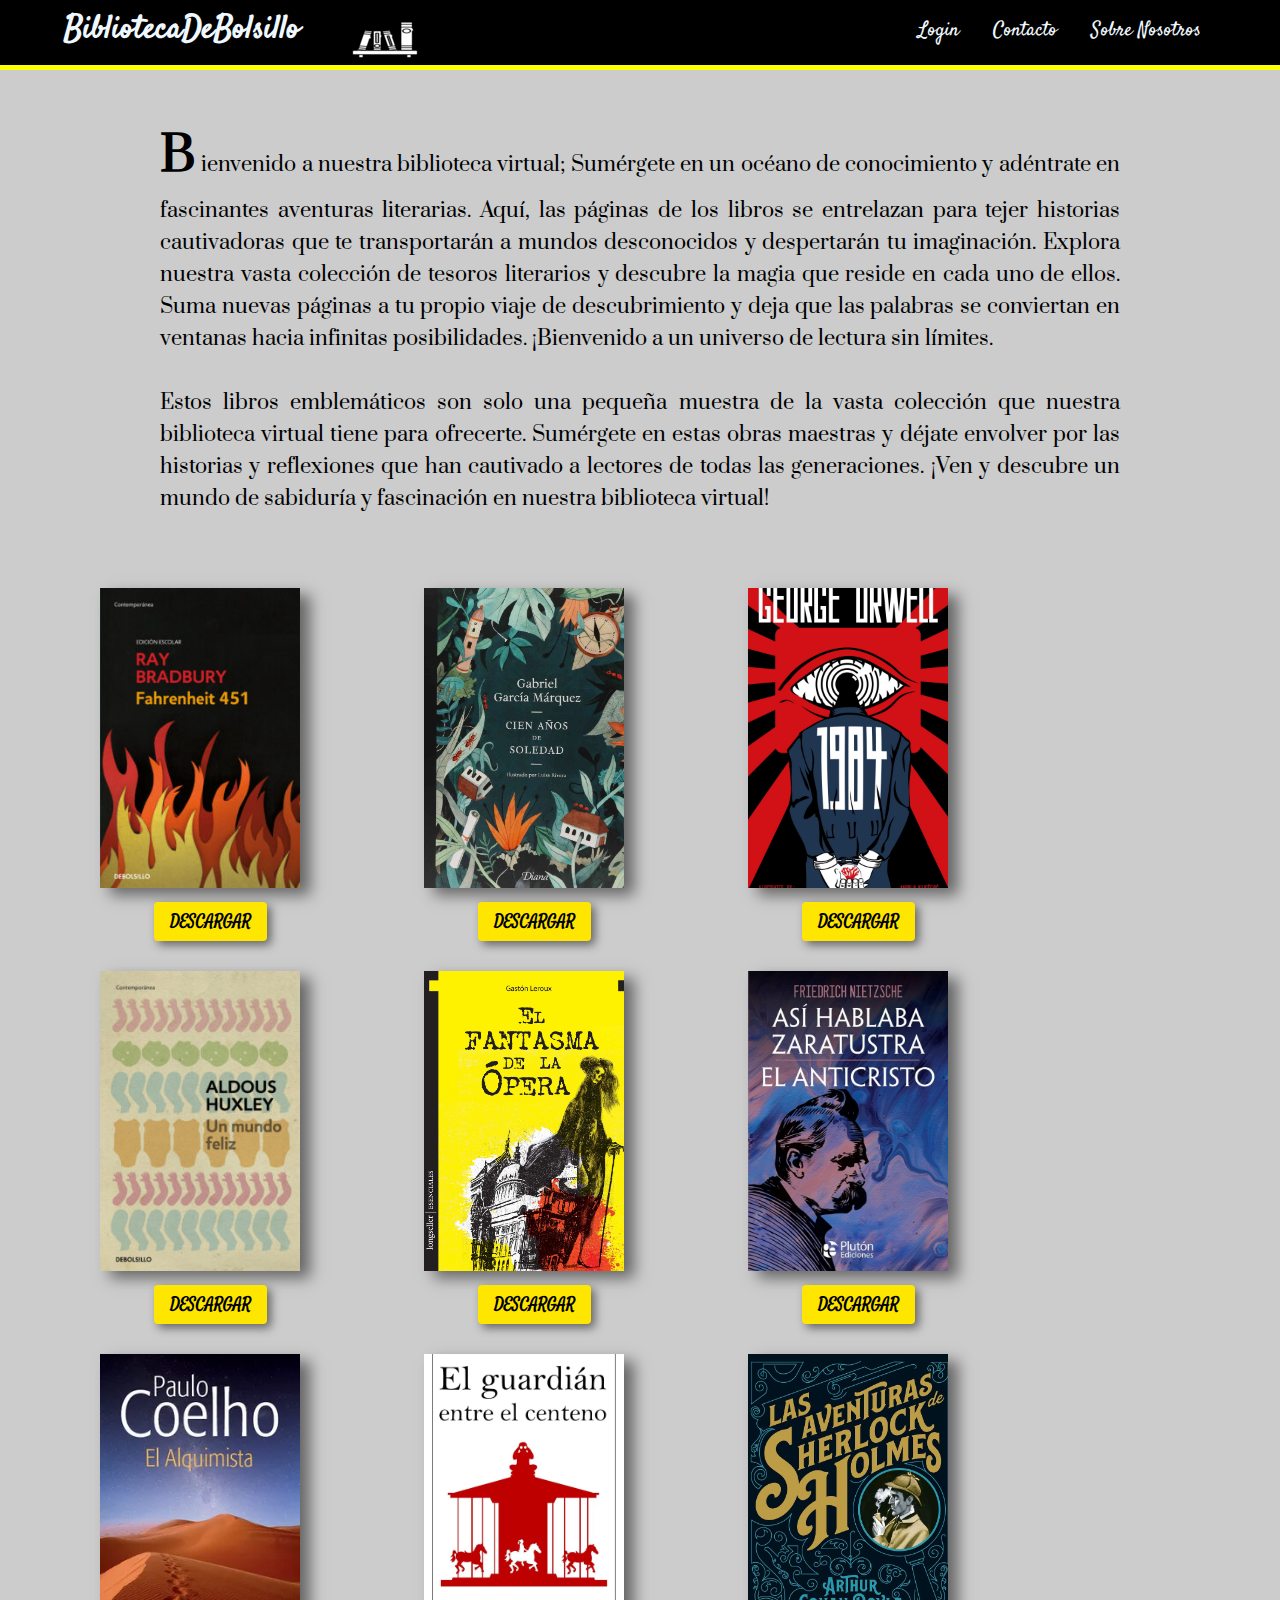
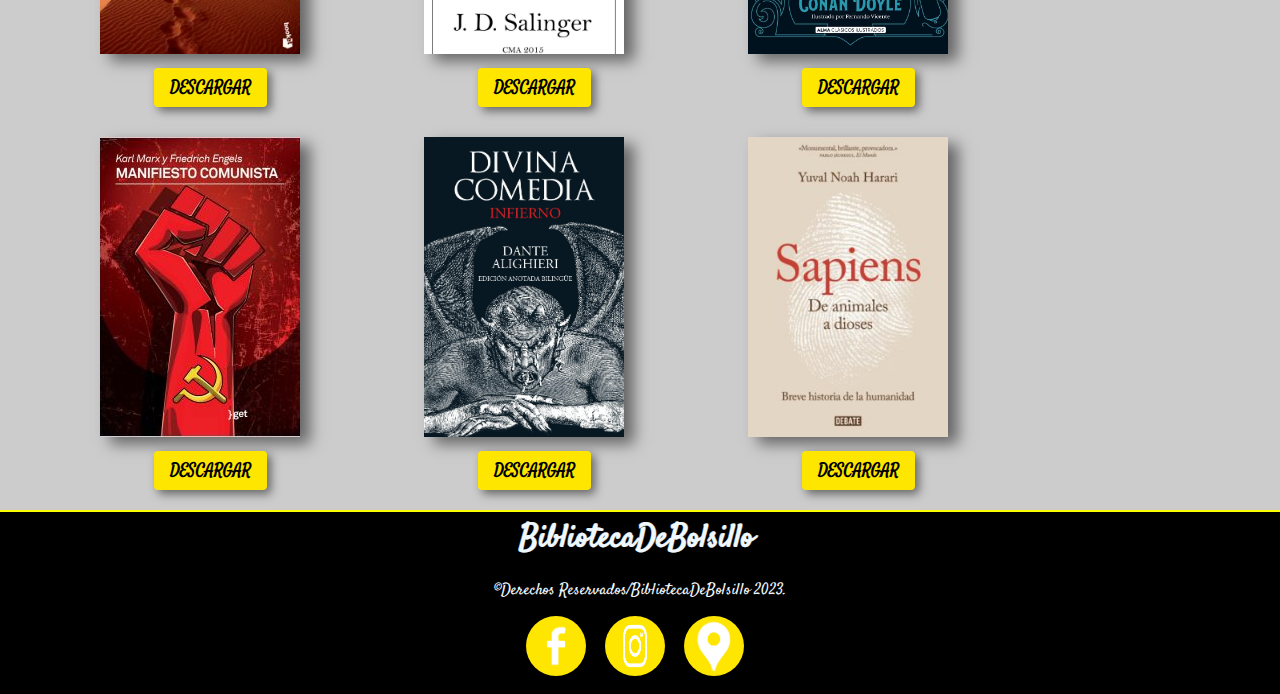
<file: index.html>
<!DOCTYPE html>
<html lang="es">
<head>
    <meta charset="UTF-8">
    <meta name="viewport" content="width=device-width, initial-scale=1.0">
    <title>INICIO</title>
    <link rel="stylesheet" href="CSS/style.css">
    <link href="https://fonts.googleapis.com/css2?family=Satisfy&display=swap" rel="stylesheet">
    <link href="https://fonts.googleapis.com/css2?family=Prata&display=swap" rel="stylesheet">
    <link rel="icon" type="image/x-icon" href="IMG/icono - copia.png">
</head>
<body>
    <header class="header">
        <div class="container">
            <div>
                <h1 class="logo">BibliotecaDeBolsillo</h1>          
            </div>

            <div class="logoImagen">
                <img src="IMG/logoLibros2.png" alt="Logo Imagen">
            </div>
            
            <nav class="menu">
                <ul>
                    <a href="Formulario.html" target="_blank">Login</a>
                    <a href="contacto.html">Contacto</a>
                    <a href="nosotros.html">Sobre Nosotros</a>
                </ul>
            </nav>
        </div>
    </header>

    <main>
        <article>
            <div class="texto">
                <p><span class="letra-grande">B</span>
                    ienvenido a nuestra biblioteca virtual; Sumérgete en un océano de conocimiento y adéntrate en fascinantes aventuras literarias. Aquí, las páginas de los libros se entrelazan para tejer historias cautivadoras que te transportarán a mundos desconocidos y despertarán tu imaginación. Explora nuestra vasta colección de tesoros literarios y descubre la magia que reside en cada uno de ellos. Suma nuevas páginas a tu propio viaje de descubrimiento y deja que las palabras se conviertan en ventanas hacia infinitas posibilidades. ¡Bienvenido a un universo de lectura sin límites.
                </p>
                <br>

                <p>
                    Estos libros emblemáticos son solo una pequeña muestra de la vasta colección que nuestra biblioteca virtual tiene para ofrecerte. Sumérgete en estas obras maestras y déjate envolver por las historias y reflexiones que han cautivado a lectores de todas las generaciones. ¡Ven y descubre un mundo de sabiduría y fascinación en nuestra biblioteca virtual!
                </p>
            </div>
        </article>

            <div class="galeria">
                <div class="foto">
                    <img alt="Fahrenheit 451" src="IMG/farenheit.jpg">
                </div>
                <div class="pie">
                    <p class="titulo"><a href="PDF/fahrenheit.pdf" download>DESCARGAR</a></p>
                </div>
            </div>
            
            <div class="galeria">
                <div class="foto">
                    <img alt="Cien años de soledad" src="IMG/cienaños.jpg">
                </div>
                <div class="pie">
                    <p class="titulo"><a href="PDF/100 años de soledad.pdf" download>DESCARGAR</a></p>
                </div>
            </div>
            
            <div class="galeria">
                <div class="foto">
                    <img alt="1984" src="IMG/orwell.jpg">
                </div>
                <div class="pie">
                    <p class="titulo"><a href="PDF/1984 - George Orwell.pdf" download>DESCARGAR</a></p>
                </div>
            </div>
            
            <div class="galeria">
                <div class="foto">
                    <img alt="El guardián entre el centeno" src="IMG/mundo feliz.jpg">
                </div>
                <div class="pie">
                    <p class="titulo"><a href="PDF/un mundo feliz.pdf" download>DESCARGAR</a></p>
                </div>
            </div>
    
            <div class="galeria">
                <div class="foto">
                    <img alt="Fantasma de la opera" src="IMG/opera.jpg">
                </div>
                <div class="pie">
                    <p class="titulo"><a href="PDF/el-fantasma-de-la-opera.pdf" download>DESCARGAR</a></p>
                </div>
            </div>
    
            <div class="galeria">
                <div class="foto">
                    <img alt="asi hablo zaratruza" src="IMG/satruza.png">
                </div>
                <div class="pie">
                    <p class="titulo"><a href="PDF/Asi_hablo_Zaratustra-Friedrich_Nietzsche.pdf" download>DESCARGAR</a></p>
                </div>
            </div>
            
            <div class="galeria">
                <div class="foto">
                    <img alt="El alquimista" src="IMG/alquimista.png">
                </div>
                <div class="pie">
                    <p class="titulo"><a href="PDF/EL ALQUIMISTA.pdf" download>DESCARGAR</a></p>
                </div>
            </div>
        
            <div class="galeria">
                <div class="foto">
                    <img alt="El guardian entre el centeno" src="IMG/centeno.jpg">
                </div>
                <div class="pie">
                    <p class="titulo"><a href="PDF/el-guardián-entre-el-centeno-salinger-jerome-david--annas-archive.pdf" download>DESCARGAR</a></p>
                </div>
            </div>
        
            <div class="galeria">
                <div class="foto">
                    <img alt="Sherlock Holmes" src="IMG/misterio clásico, de pipa y lupa.jpg">
                </div>
                <div class="pie">
                    <p class="titulo"><a href="PDF/Las aventuras de Sherlock Holmes.pdf" download>DESCARGAR</a></p>
                </div>
            </div>
        
            <div class="galeria">
                <div class="foto">
                    <img alt="Manifiesto Comunista" src="IMG/comunista.jpg">
                </div>
                <div class="pie">
                    <p class="titulo"><a href="PDF/Manifiesto_comunista-Marx_Karl.pdf" download>DESCARGAR</a></p>
                </div>
            </div>
        
            <div class="galeria">
                <div class="foto">
                    <img alt="La divina comedia" src="IMG/comedia.jpg">
                </div>
                <div class="pie">
                    <p class="titulo"><a href="PDF/La_divina_comedia-Dante_Alighieri.pdf" download>DESCARGAR</a></p>
                </div>
            </div>
        
            <div class="galeria">
                <div class="foto">
                    <img alt="Sapiens" src="IMG/sapiens.jpg">
                </div>
                <div class="pie">
                    <p class="titulo"><a href="PDF/De animales a dioses_ Breve his - Yuval Noah Harari.pdf" download>DESCARGAR</a></p>
                </div>
            </div>
    </main>

    <footer>
        <div class="almedio">
            <img alt="Logo del Footer" src="IMG/logo-footer.png">
            <p>&copy;Derechos Reservados/BibliotecaDeBolsillo 2023.</p>
        </div>

        <div class="containerRedes">
           <a href="https://www.facebook.com" target="_blank"><img alt="Facebook" src="IMG/facebook.png" width="60px" height="60px"></a>
           <a href="https://www.instagram.com" target="_blank"><img alt="Instagram" src="IMG/instagram.png" width="60px" height="60px"></a>
           <a href="https://www.google.com/maps?q=C%C3%BAcuta,+Norte+de+Santander" target="_blank"><img alt="ubicacion" src="IMG/ubicacion.png" width="60px" height="60px"></a>
        </div>
    </footer>
</body>
</html>
</file>
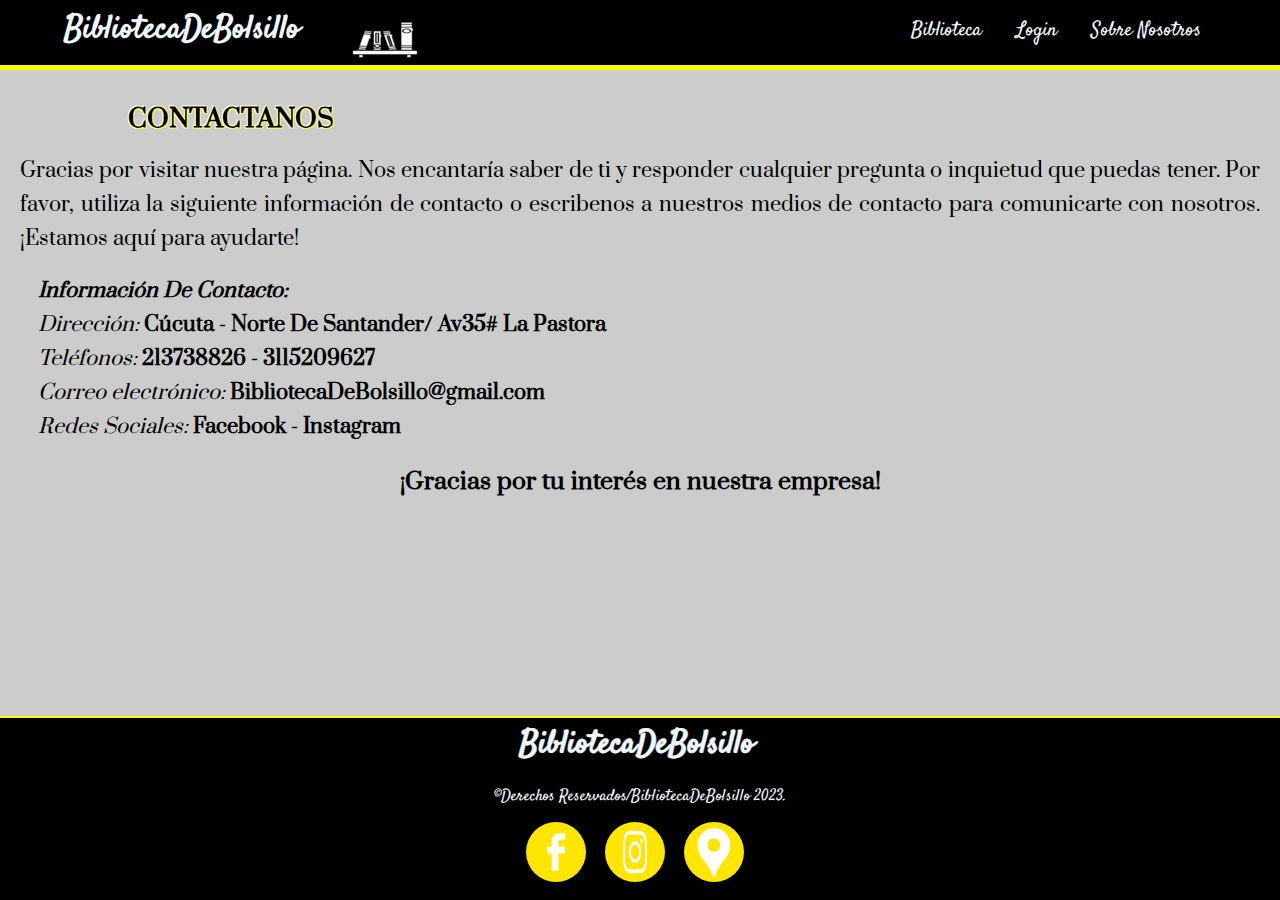
<file: contacto.html>
<!DOCTYPE html>
<html lang="es">
<head>
    <meta charset="UTF-8">
    <meta name="viewport" content="width=device-width, initial-scale=1.0">
    <title>CONTACTO</title>
    <link rel="stylesheet" href="CSS/contactos.css">
    <link href="https://fonts.googleapis.com/css2?family=Satisfy&display=swap" rel="stylesheet">
    <link href="https://fonts.googleapis.com/css2?family=Prata&display=swap" rel="stylesheet">
    <link rel="icon" type="image/x-icon" href="IMG/icono - copia.png">
</head>
<body>
    <header class="header">
        <div class="container">
            <div>
                <h1 class="logo">BibliotecaDeBolsillo</h1>          
            </div>

            <div class="logoImagen">
                <img src="IMG/logoLibros2.png" alt="Logo Imagen">
            </div>

            <nav class="menu">
                <ul>
                    <a href="index.html">Biblioteca</a>
                    <a href="Formulario.html" target="_blank">Login</a>
                    <a href="nosotros.html">Sobre Nosotros</a>
                </ul>
            </nav>
        </div>
    </header>

    <main>
        <article>
            
                <h2 class="titulo">CONTACTANOS</h2>
                <div class="textos">
                    <p>
                        Gracias por visitar nuestra página. Nos encantaría saber de ti y responder cualquier pregunta o inquietud que puedas tener. Por favor, utiliza la siguiente información de contacto o escribenos a nuestros medios de contacto para comunicarte con nosotros. ¡Estamos aquí para ayudarte!
                    </p>
                    <p class="textos3">
                        <em><strong>Información De Contacto:</strong><br></em>
                        <em>Dirección:</em><strong> Cúcuta - Norte De Santander/ Av35# La Pastora</strong><br>
                        <em>Teléfonos:</em><strong> 213738826 - 3115209627</strong><br>
                        <em>Correo electrónico:</em><strong> BibliotecaDeBolsillo@gmail.com</strong><br>
                        <em>Redes Sociales:</em><strong> Facebook - Instagram</strong><br>
                    </p>
    
                    <p id="final">
                        ¡Gracias por tu interés en nuestra empresa!
                    </p>   
                </div>
                   
            
        </article>

    </main>

    <footer>
        <div class="almedio">
            <img alt="Logo del Footer" src="IMG/logo-footer.png">
            <p>&copy;Derechos Reservados/BibliotecaDeBolsillo 2023.</p>
        </div>

        <div class="containerRedes">
            <a href="https://www.facebook.com" target="_blank"><img alt="Facebook" src="IMG/facebook.png" width="60px" height="60px"></a>
            <a href="https://www.instagram.com" target="_blank"><img alt="Instagram" src="IMG/instagram.png" width="60px" height="60px"></a>
            <a href="https://www.google.com/maps?q=C%C3%BAcuta,+Norte+de+Santander" target="_blank"><img alt="ubicacion" src="IMG/ubicacion.png" width="60px" height="60px"></a>
         </div>
    </footer>
</body>
</html>
</file>
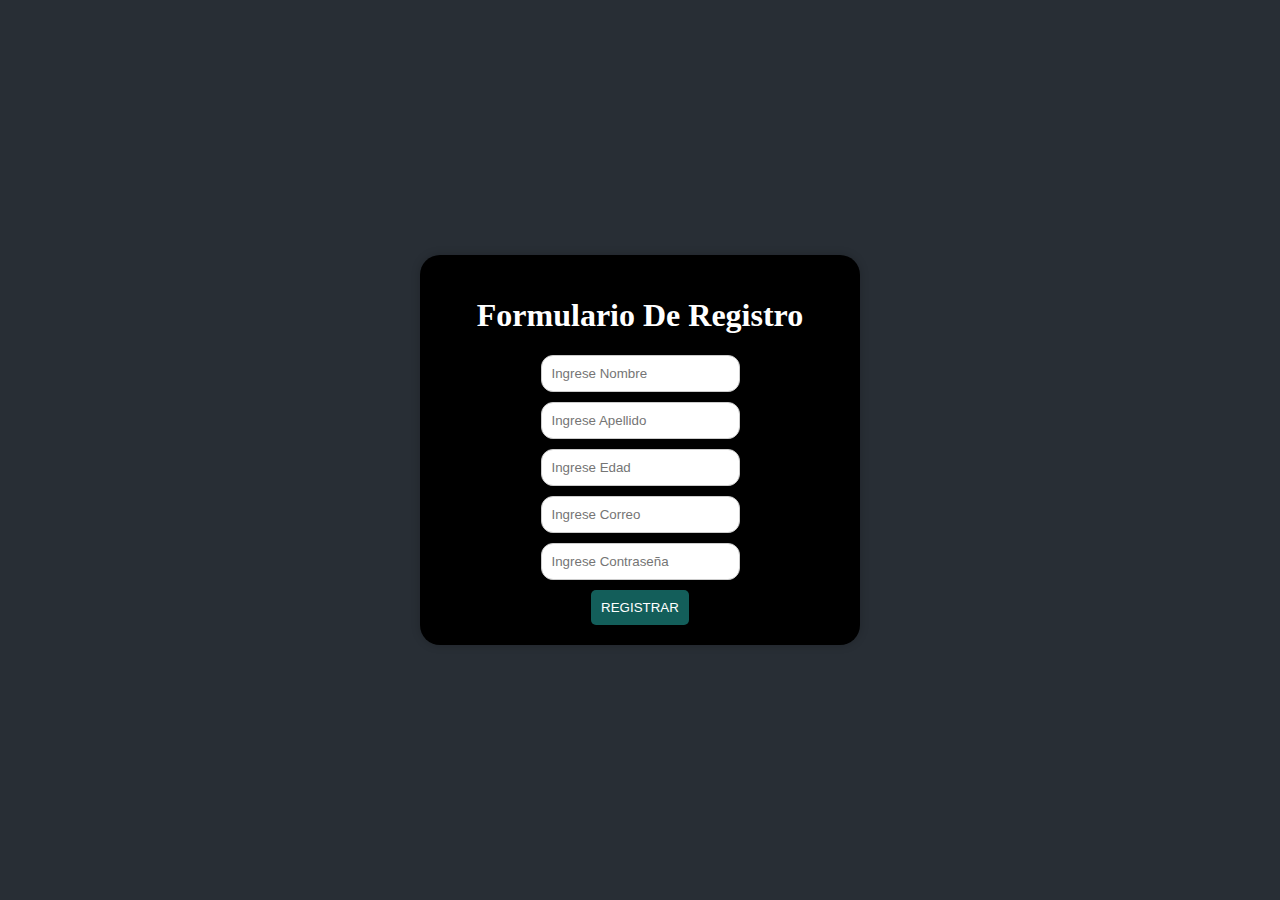
<file: Formulario.html>
<!DOCTYPE html>
<html lang="es">
    <head>
        <meta charset="UTF-8">
        <meta name="viewport" content="width=device-width, initial-scale=1.0">
        <link rel="stylesheet" href="CSS/Login.css">
        <title>Formulario</title>
    </head>
    <body>
        <main>
            <section>
                <h1>Formulario De Registro</h1> 
                <form action="Conexion.php" method="post">
                    <input type="text" name="Nombre" placeholder="Ingrese Nombre" required>
                    <input type="text" name="Apellido" placeholder="Ingrese Apellido" required>
                    <input type="number" name="Edad" placeholder="Ingrese Edad" required>
                    <input type="email" name="Correo" placeholder="Ingrese Correo" required>
                    <input type="password" name="Contrasena" placeholder="Ingrese Contraseña" required>
                    <input type="submit" value="REGISTRAR">
                </form>
            </section>
        </main>
    </body>
</html>
</file>
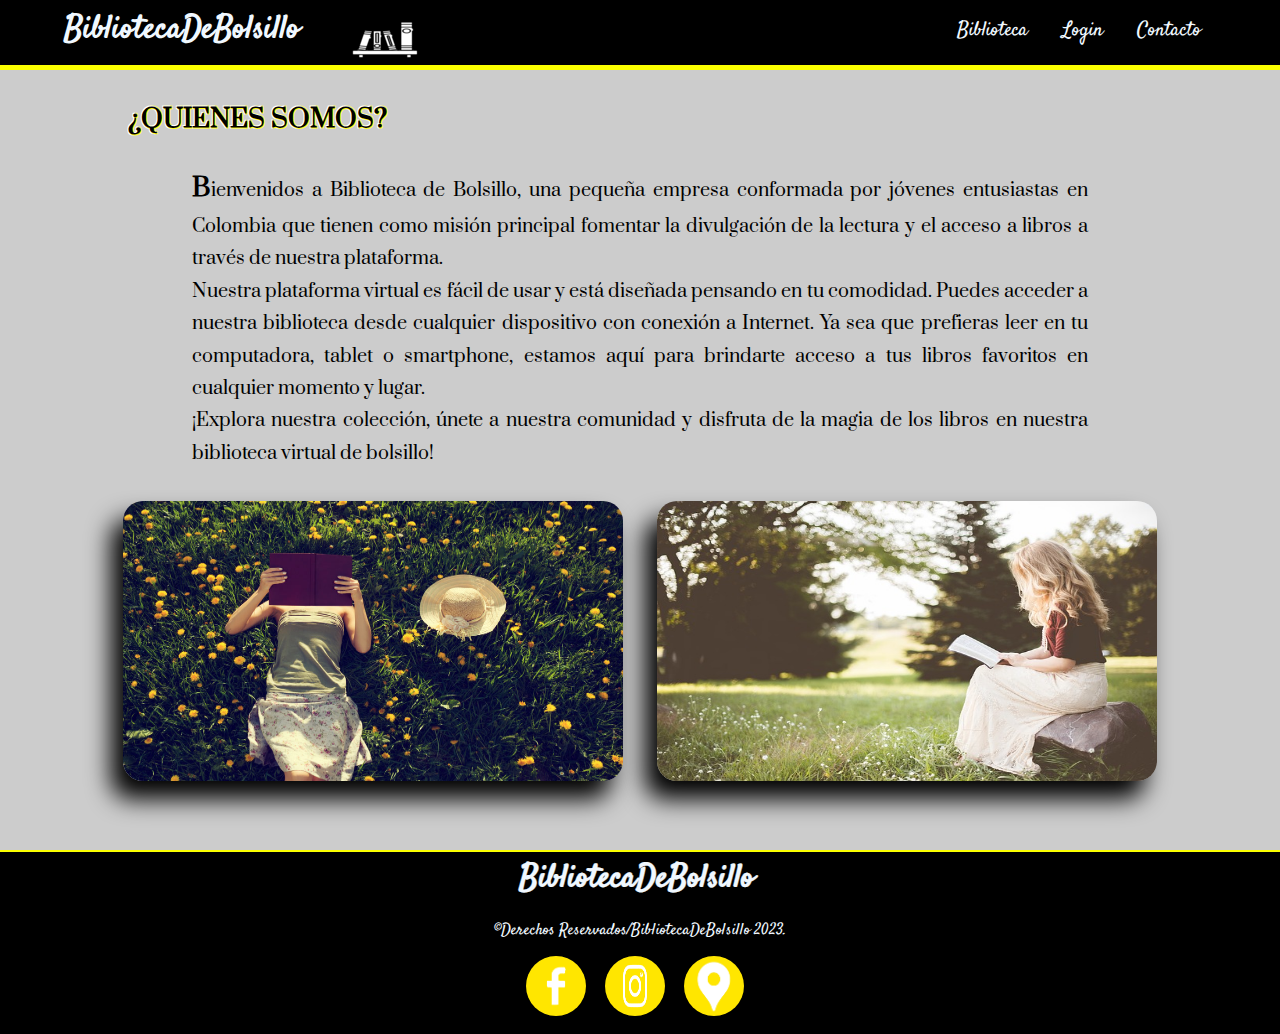
<file: nosotros.html>
<!DOCTYPE html>
<html lang="es">
<head>
    <meta charset="UTF-8">
    <meta name="viewport" content="width=device-width, initial-scale=1.0">
    <title>NOSOTROS</title>
    <link rel="stylesheet" href="CSS/otros.css">
    <link href="https://fonts.googleapis.com/css2?family=Satisfy&display=swap" rel="stylesheet">
    <link href="https://fonts.googleapis.com/css2?family=Prata&display=swap" rel="stylesheet">
    <link rel="icon" type="image/x-icon" href="IMG/icono - copia.png">
</head>
<body>
    <header class="header">
        <div class="container">
            <div>
                <h1 class="logo">BibliotecaDeBolsillo</h1>          
            </div>

            <div class="logoImagen">
                <img src="IMG/logoLibros2.png" alt="Logo Imagen">
            </div>
            
            <nav class="menu">
                <ul>
                    <a href="index.html">Biblioteca</a>
                    <a href="Formulario.html" target="_blank">Login</a>
                    <a href="contacto.html">Contacto</a>
                </ul>
            </nav>
        </div>
    </header>

    <main>
        <section>
            <article>
                <h2 class="titulo">¿QUIENES SOMOS?</h2>
                <div class="texto">
                    <p>
                        <span class="letra-grande">B</span>ienvenidos a Biblioteca de Bolsillo, una pequeña empresa conformada por jóvenes entusiastas en Colombia que tienen como misión principal fomentar la divulgación de la lectura y el acceso a libros a través de nuestra plataforma.
                    </p>
                    <p>
                        Nuestra plataforma virtual es fácil de usar y está diseñada pensando en tu comodidad. Puedes acceder a nuestra biblioteca desde cualquier dispositivo con conexión a Internet. Ya sea que prefieras leer en tu computadora, tablet o smartphone, estamos aquí para brindarte acceso a tus libros favoritos en cualquier momento y lugar.
                    </p>
                    <p>
                        ¡Explora nuestra colección, únete a nuestra comunidad y disfruta de la magia de los libros en nuestra biblioteca virtual de bolsillo! 
                    </p>
                </div>
            </article>
            <div class="mujer">
                <img alt="lectores" src="IMG/mujer.jpg" width="500px" height="280px">
                <img alt="lectores" src="IMG/mujer2.jpg" width="500px" height="280px">
            </div> 
        </section>       
    </main>

    <footer>
        <div class="almedio">
            <img alt="Logo del Footer" src="IMG/logo-footer.png">
            <p>&copy;Derechos Reservados/BibliotecaDeBolsillo 2023.</p>
        </div>
        
        <div class="containerRedes">
            <a href="https://www.facebook.com" target="_blank"><img alt="Facebook" src="IMG/facebook.png" width="60px" height="60px"></a>
            <a href="https://www.instagram.com" target="_blank"><img alt="Instagram" src="IMG/instagram.png" width="60px" height="60px"></a>
            <a href="https://www.google.com/maps?q=C%C3%BAcuta,+Norte+de+Santander" target="_blank"><img alt="ubicacion" src="IMG/ubicacion.png" width="60px" height="60px"></a>
         </div>
    </footer>
</body>
</html>
</file>
<file: CSS/style.css>
html{
    height: 100%;
}

body{
    background-color: rgba(192, 192, 192, 0.808);
    min-width: 1200px;
    display: flex;
    flex-direction: column;
    min-height: 100%;
}

*{
    margin: 0;
    padding: 0;
    box-sizing: border-box;
}

.header{
    background-color: black;
    border-bottom: 5px solid rgb(251, 255, 0);
    width: 100%;
    height: 70px;
    position: relative;
    top: 0;
    left: 0;
}

.container{
    width: 90%;
    max-width: 1200px;
    margin: auto;
}

.logo{
    font-family: 'Satisfy';
    color: aliceblue;
    float: left;
    line-height: 60px;
    cursor: default;
}

.logo h1{
    font-weight: bold;
    font-size: 24px;
}

.logoImagen{
    display: inline;
}

.menu{
    float: right;
    line-height: 60px;
}

.menu a{
    font-family: 'Satisfy';
    color: aliceblue;
    text-decoration: none;
    display: inline-block;
    padding: 15px;
    line-height: normal;
    font-size: 20px;
    transition: all 500ms ease;
    border-bottom: 4px solid transparent;
}

.menu a:hover{
    color: rgb(78, 78, 78);
    border-bottom: 4px solid rgb(255, 215, 0);
}

.texto{
    margin: 3rem auto;
    width: 75%;
    height: 440px;
    font-family: 'Prata';
    font-size: 20px;
    line-height: 1.6;
    text-align: justify;
    position: relative;
    z-index: 1;
    margin-bottom: 20px;
    
}

.letra-grande {
    font-size: 48px; 
    font-weight: bold; 
}

.galeria {
    
    display: inline-block;
    justify-content: center;
    flex-wrap: wrap;
}

.foto {
    text-align: justify;
    margin-right: 20px;
}

.foto:last-child {
    margin-right: 0;
}

.foto img {
    margin-top: 10px;
    margin-left: 100px;
    width: 200px;
    height: 300px;
    object-fit: cover;
    margin-bottom: 10px;
    box-shadow: 10px 7px 14px rgba(0, 0, 0, 0.5);
}

.titulo{
    font-family: 'Satisfy';
    font-weight: bold;
    margin-left: 100px;
    margin-bottom: 20px;
    text-align: center;
}

.titulo a{
    display: inline-block;
    padding: 8px 16px;
    background-color: #ffe600;
    color: #000000;
    text-decoration: none;
    font-weight: bold;
    border-radius: 4px;
    transition: background-color 0.3s;
    box-shadow: 4px 4px 10px rgba(0, 0, 0, 0.5);
}

.titulo a:hover{
    background-color: aliceblue;
}

footer{
    background-color: black;
    color: aliceblue;
    border-top: 2px solid rgb(251, 255, 0);
    font-family: 'Satisfy';
    width: 100%;
    margin-top: auto;
} 

.almedio{
    text-align: center;
}

.containerRedes{
    text-align: center;
    padding-right: 25px;
    padding-bottom: 10px;
    padding-top: 14px;
}

.containerRedes img{

    background-color: #ffe600;
    border-radius: 50%;
    margin-left: 15px;
}
</file>
<file: CSS/contactos.css>
html{
    height: 100%;
}

body{
    background-color: rgba(192, 192, 192, 0.808);
    min-width: 1200px;
    display: flex;
    flex-direction: column;
    min-height: 100%;
}

*{
    margin: 0;
    padding: 0;
    box-sizing: border-box;
}

.header{
    background-color: black;
    border-bottom: 5px solid rgb(251, 255, 0);
    width: 100%;
    height: 70px;
    position: relative;
    top: 0;
    left: 0;
}

.container{
    width: 90%;
    max-width: 1200px;
    margin: auto;
}

.logo{
    font-family: 'Satisfy';
    color: aliceblue;
    float: left;
    line-height: 60px;
    cursor: default;
}

.logo h1{
    font-weight: bold;
    font-size: 24px;
}

.logoImagen{
    display: inline;
}

.menu{
    float: right;
    line-height: 60px;
}

.menu a{
    font-family: 'Satisfy';
    color: aliceblue;
    text-decoration: none;
    display: inline-block;
    padding: 15px;
    line-height: normal;
    font-size: 20px;
    transition: all 500ms ease;
    border-bottom: 4px solid transparent;
}

.menu a:hover{
    color: rgb(78, 78, 78);
    border-bottom: 4px solid rgb(255, 215, 0);
}

.titulo{
    margin: 2rem auto;
    text-align: justify;
    width: 80%;
    height: 0;
    font-size: 25px;
    font-family: 'Prata';
    text-shadow: 1px 1px 0 rgb(255, 251, 18),
                 -1px -1px 0 white,
                 1px -1px 0 rgba(255, 251, 40, 0.699),
                 -1px 1px 0 white;
    
}

.textos{
    font-size: 20px;
    font-family: 'Prata';
    line-height: 1.7;
    padding: 20px;
    text-align: justify;
}

.textos3{
    padding: 18px;
}

#final{
    text-align: center;
    font-weight: bold;
    font-size: 23px;
}

.texto{
    margin: 4rem auto ;
    width: 70%;
    height: 200px;
    font-family: 'Prata';
    font-size: 18px;
    line-height: 1.8;
    text-align: justify;
    z-index: 1;
    margin-bottom: 20px;
    
}

.letra-grande {
    font-size: 25px; 
    font-weight: bold; 
}

.mujer{
    text-align: center;
    clear: both;
    padding-top: 100px;
    padding-bottom: 50px;
}

.mujer img{
    box-shadow: -12px 18px 25px rgb(0, 0, 0);
    border-radius: 20px;
    margin: 15px ;
}

footer{
    background-color: black;
    color: aliceblue;
    border-top: 2px solid rgb(251, 255, 0);
    font-family: 'Satisfy';
    width: 100%;
    margin-top: auto;
} 

.almedio{
    text-align: center;
}

.containerRedes{
    text-align: center;
    padding-right: 25px;
    padding-bottom: 10px;
    padding-top: 14px;
}

.containerRedes img{

    background-color: #ffe600;
    border-radius: 50%;
    margin-left: 15px;
}
</file>
<file: CSS/Login.css>
body {
    background-color: #282e35;
    font-family: 'Calibri';
    margin: 0;
    padding: 0;
    display: flex;
    justify-content: center;
    align-items: center;
    height: 100vh;
}

main {
    background-color: #000000;
    padding: 20px;
    border-radius: 20px;
    box-shadow: 0 0 10px rgba(0, 0, 0, 0.2);
    width: 90%;
    max-width: 400px;
    text-align: center;
    margin: 20px; /* Agrega un margen alrededor del formulario */
}

h1 {
    color: #fff;
    cursor: default;
}

form {
    display: flex;
    flex-direction: column;
    align-items: center;
}

input[type="text"],
input[type="number"],
input[type="email"],
input[type="password"] {
    padding: 10px;
    margin-bottom: 10px;
    border: 1px solid #ccc;
    border-radius: 12px;
}

input[type="submit"] {
    background-color: rgb(19, 94, 90);
    color: #fff;
    border: none;
    padding: 10px;
    border-radius: 5px;
    cursor: pointer;
}

input[type="submit"]:hover {
    background-color: #282e35;
}
</file>
<file: CSS/otros.css>
html{
    height: 100%;
}

body{
    background-color: rgba(192, 192, 192, 0.808);
    min-width: 1200px;
    display: flex;
    flex-direction: column;
    min-height: 100%;
}

*{
    margin: 0;
    padding: 0;
    box-sizing: border-box;
}

.header{
    background-color: black;
    border-bottom: 5px solid rgb(251, 255, 0);
    width: 100%;
    height: 70px;
    position: relative;
    top: 0;
    left: 0;
}

.container{
    width: 90%;
    max-width: 1200px;
    margin: auto;
}

.logo{
    font-family: 'Satisfy';
    color: aliceblue;
    float: left;
    line-height: 60px;
    cursor: default;
}

.logo h1{
    font-weight: bold;
    font-size: 24px;
}

.logoImagen{
    display: inline;
}

.menu{
    float: right;
    line-height: 60px;
}

.menu a{
    font-family: 'Satisfy';
    color: aliceblue;
    text-decoration: none;
    display: inline-block;
    padding: 15px;
    line-height: normal;
    font-size: 20px;
    transition: all 500ms ease;
    border-bottom: 4px solid transparent;
}

.menu a:hover{
    color: rgb(78, 78, 78);
    border-bottom: 4px solid rgb(255, 215, 0);
}

.titulo{
    margin: 2rem auto;
    text-align: justify;
    width: 80%;
    height: 0;
    font-size: 25px;
    font-family: 'Prata';
    text-shadow: 1px 1px 0 rgb(255, 251, 18),
                 -1px -1px 0 white,
                 1px -1px 0 rgba(255, 251, 40, 0.699),
                 -1px 1px 0 white;
    
}

.texto{
    margin: 4rem auto ;
    width: 70%;
    height: 200px;
    font-family: 'Prata';
    font-size: 18px;
    line-height: 1.8;
    text-align: justify;
    z-index: 1;
    margin-bottom: 20px;
    
}

.letra-grande {
    font-size: 25px; 
    font-weight: bold; 
}

.mujer{
    text-align: center;
    clear: both;
    padding-top: 100px;
    padding-bottom: 50px;
}

.mujer img{
    box-shadow: -12px 18px 25px rgb(0, 0, 0);
    border-radius: 20px;
    margin: 15px ;
}

footer{
    background-color: black;
    color: aliceblue;
    border-top: 2px solid rgb(251, 255, 0);
    font-family: 'Satisfy';
    width: 100%;
    margin-top: auto;
} 

.almedio{
    text-align: center;
}

.containerRedes{
    text-align: center;
    padding-right: 25px;
    padding-bottom: 10px;
    padding-top: 14px;
}

.containerRedes img{

    background-color: #ffe600;
    border-radius: 50%;
    margin-left: 15px;
}
</file>
